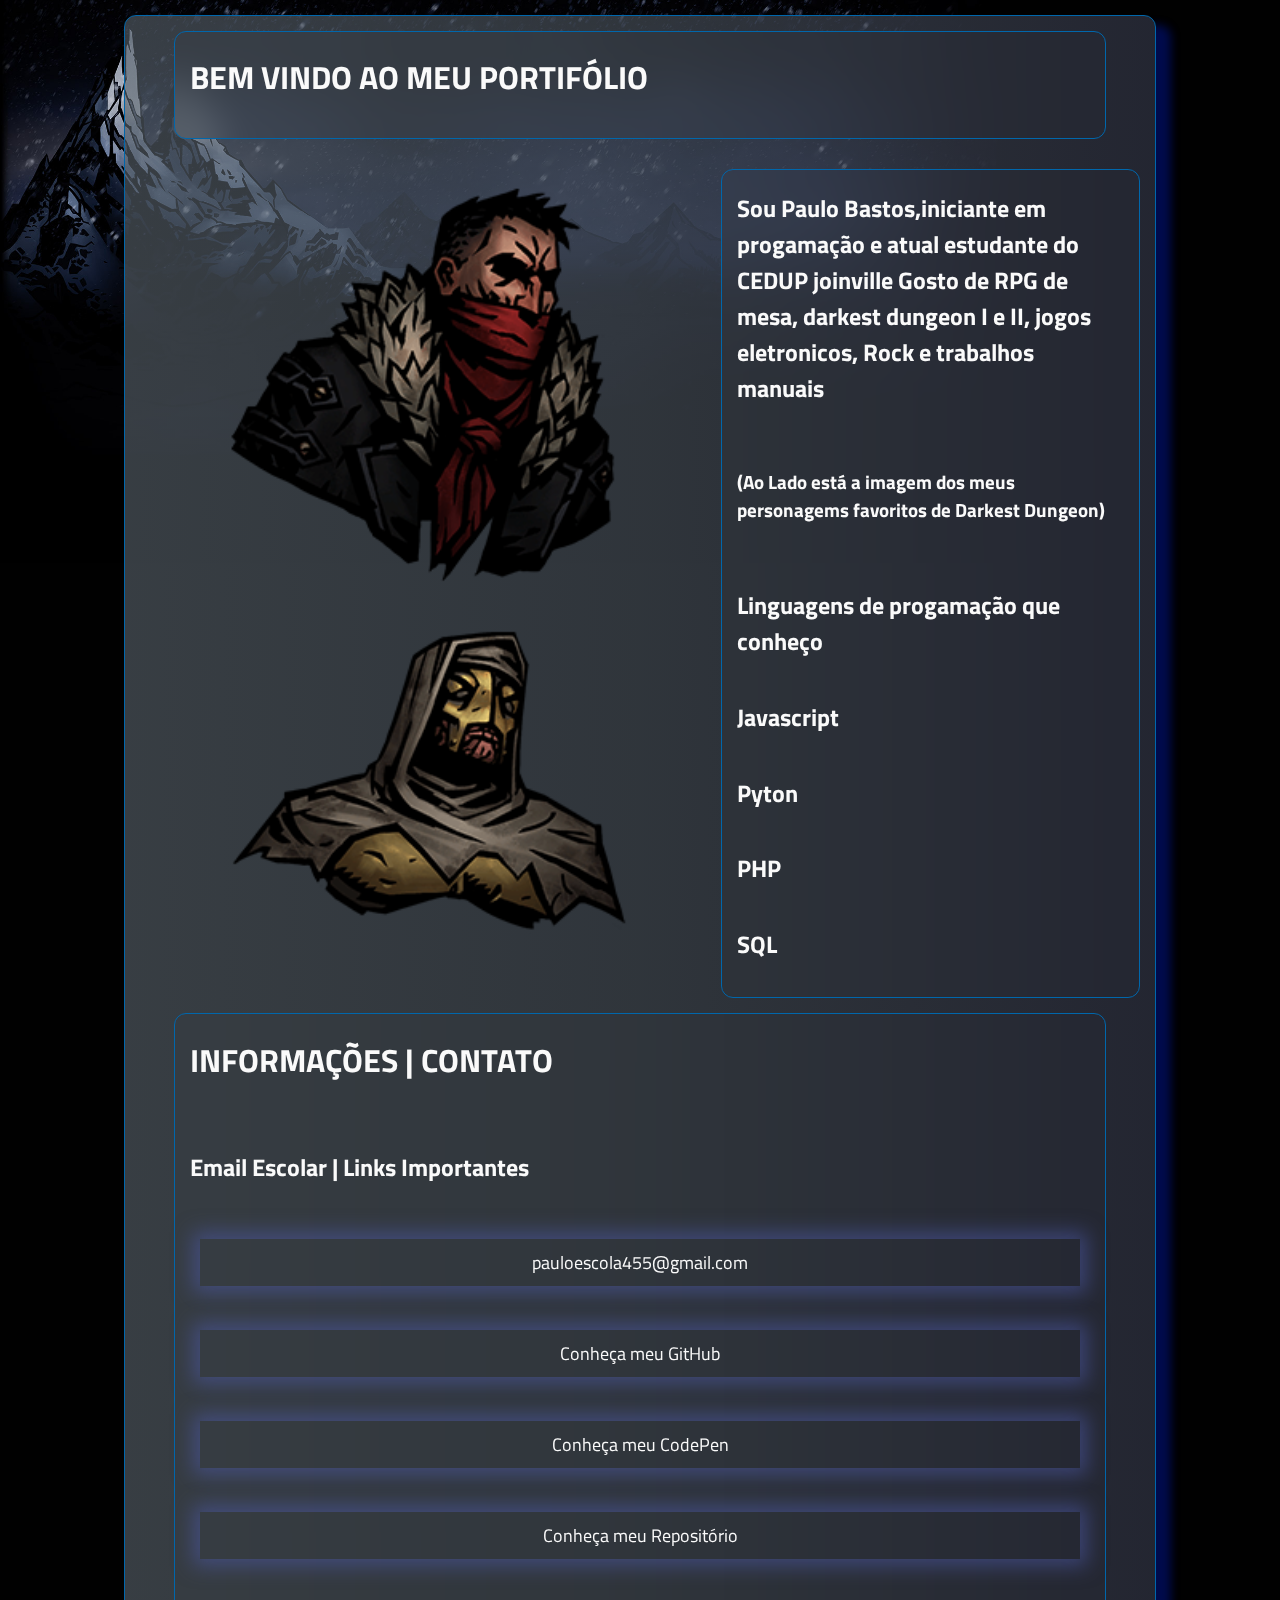
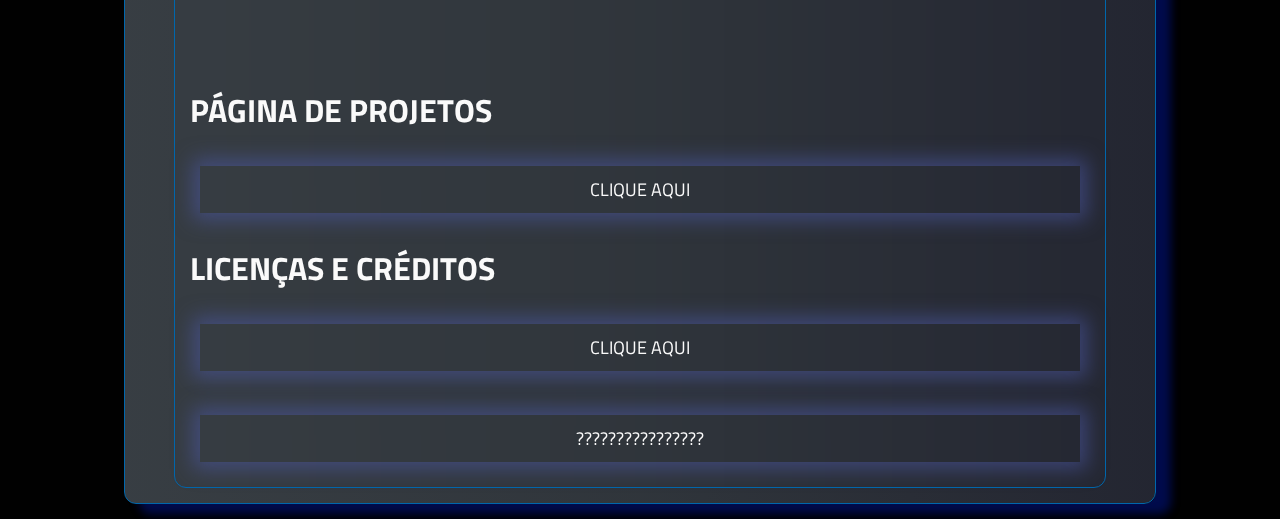
<file: index.html>
<!DOCTYPE html>
<html lang="en">
<head>
    <meta charset="UTF-8">
    <meta http-equiv="X-UA-Compatible" content="IE=edge">
    <meta name="viewport" content="width=device-width, initial-scale=1.0">
    <title>Página inicial</title>
    <link rel="stylesheet" href="style.css">

</head>
<body>
    <form>
        <div class="A1">
            <H1>BEM VINDO AO MEU PORTIFÓLIO</H1> 
        
        </div>
        <div class="A5">
            <div class="A4">
                <img src="./img/hwm.jpg" alt="">

                <img src="./img/Lepper.jpg" alt="">
            </div>
            <div class="A3">
                <H2>Sou Paulo Bastos,iniciante em progamação e atual estudante do CEDUP joinville Gosto de RPG de mesa, darkest dungeon I e II, jogos eletronicos, Rock e trabalhos manuais</H2>
                <br>
                <h3>(Ao Lado está a imagem dos meus personagems favoritos de Darkest Dungeon)</h3>

                <br>
                <h2>Linguagens de progamação que conheço</h2>
                <h2>Javascript</h2>
                <h2>Pyton</h2>
                <h2>PHP</h2>
                <h2>SQL</h2>
            </div>
        </div>
        <div class="A2">
            <H1>INFORMAÇÕES | CONTATO</H1> 
            <br>

             <h2>Email Escolar | Links Importantes</h2>
                <br>
                <a target="_blank" href="mailto:pauloescola455@gmail.com">pauloescola455@gmail.com</a>
                <br>
             <a  target="_blank" href="https://github.com/PauloBastos455">Conheça meu GitHub</a>
             <br>
             <a  target="_blank" href="https://codepen.io/paulo-escola">Conheça meu CodePen</a>
             <br>
             <a  target="_blank" href="https://github.com/PauloBastos455/PauloBastos455.github.io">Conheça meu Repositório</a>
             <br>

             <!-- <h2>Redes Socias</h2>
                <h3>X | Twitter</h3>
                    <h4>***</h4>
                <h3>Facebook</h3>
                    <h4>***</h4>
                <h3>Intagram</h3>
                    <h4>***</h4> -->
                <br>
                <br>
                <br>
            <H1>PÁGINA DE PROJETOS</H1> 
            <a href="./projetos.html">CLIQUE AQUI</a>
            <H1>LICENÇAS E CRÉDITOS</H1> 
            <a href="./Licença_Créditos.html">CLIQUE AQUI</a>
            <br>
            <a href="./segredo.html">????????????????</a>

        </div>
    </form>
</body>

</html>
</file>
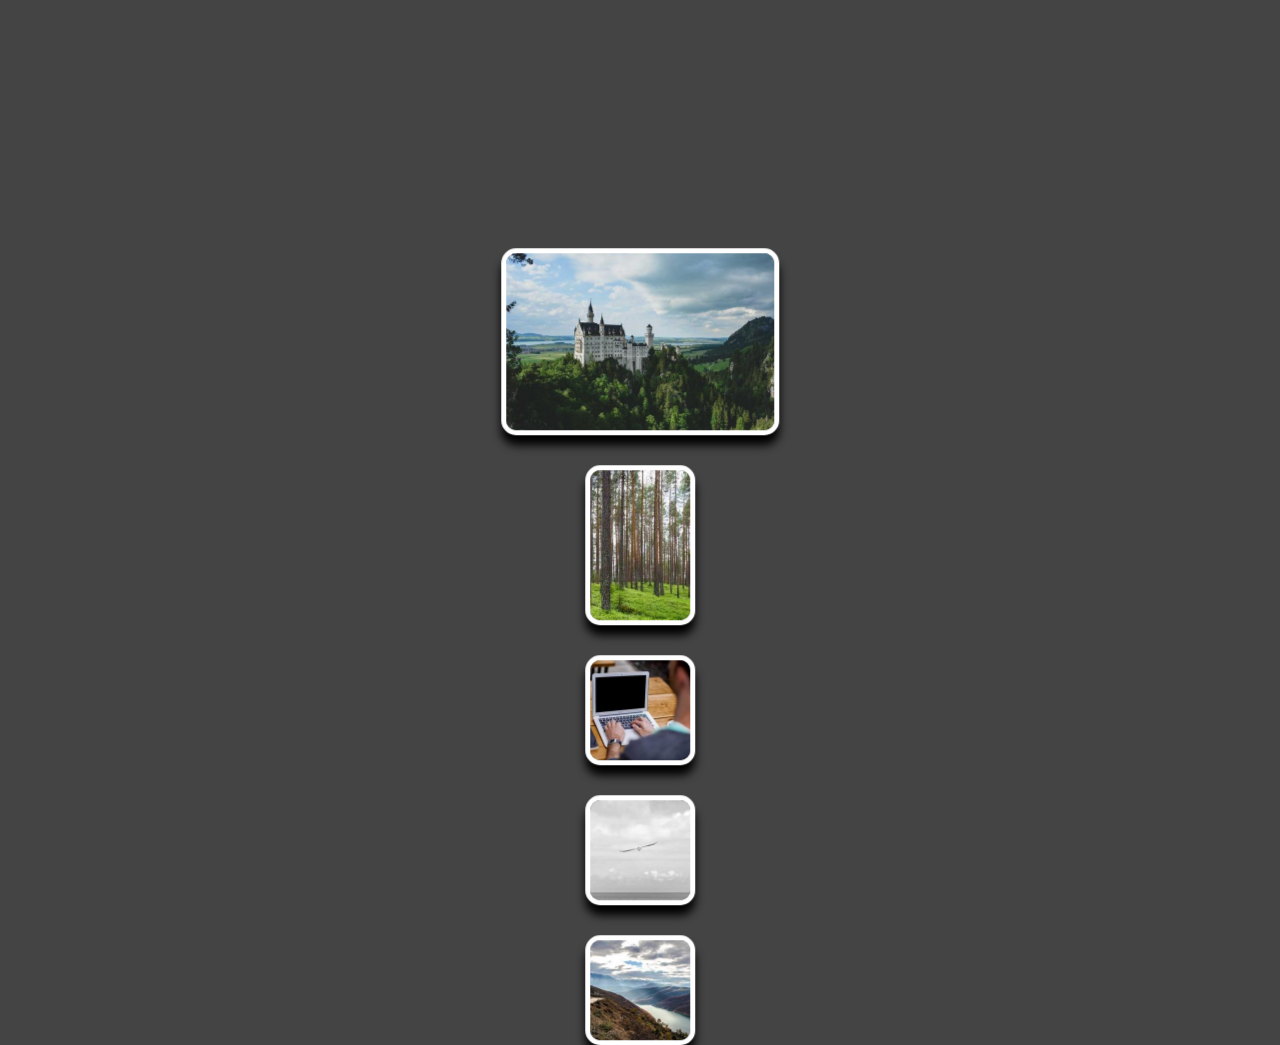
<file: Atividade9/index.html>
<!DOCTYPE html>
<html lang="pt-br">
<head>
    <meta charset="UTF-8">
    <meta http-equiv="X-UA-Compatible" content="IE=edge">
    <meta name="viewport" content="width=device-width, initial-scale=1.0">
    <title>Document</title>
    <link rel="stylesheet" href="style.css">
    <script src="script.js" defer></script>
</head>
<body>
    <div id="placeholder"></div>



</body>
</html>
</file>
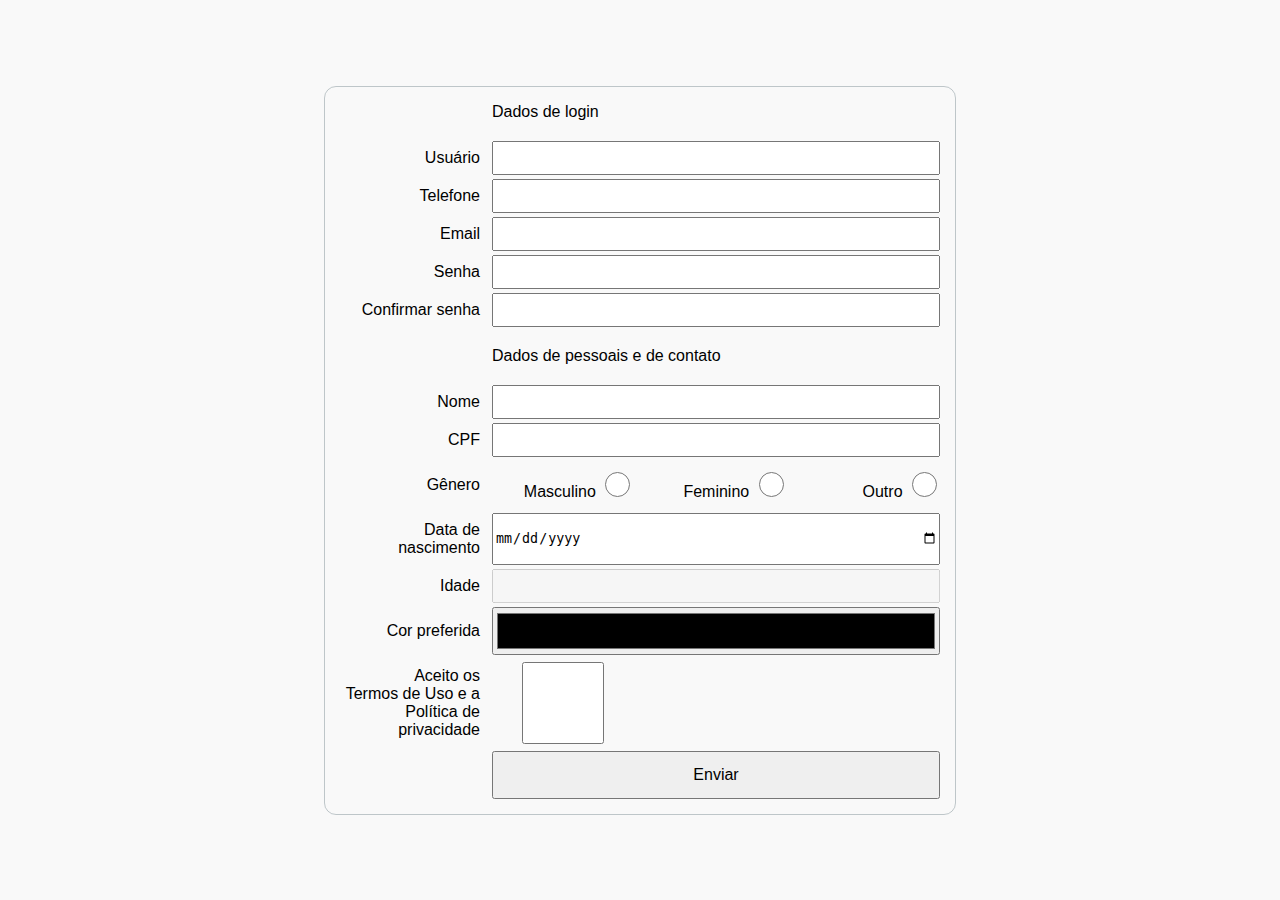
<file: Projetos/projeto1/index.html>
<!DOCTYPE html>
<html lang="en">
<head>
    <meta charset="UTF-8">
    <meta http-equiv="X-UA-Compatible" content="IE=edge">
    <meta name="viewport" content="width=device-width, initial-scale=1.0">
    <title>Document</title>
    <link rel="stylesheet" href="style.css">
    <script src="script2.js" defer></script>
</head>
<body>
    <form action="javascript:alert('formulário aprovado para envio')">
        <p>Dados de login</p>
        <label for="uid">Usuário</label>
        <input type="text" name="uid" id="uid" pattern="[A-Za-z0-9]{4,20}" >

        <label for="tel">Telefone</label>
        <input type="tel" name="tel" id="tel" minlength="14" maxlength="15" >

        <label for="email">Email</label>
        <input type="email" name="email" id="email" >

        <label for="pwd">Senha</label>
        <input type="password" name="pwd" id="pwd" pattern="(?=(.*[0-9]))((?=.*[A-Za-z0-9])(?=.*[A-Z])(?=.*[a-z]))^.{8,}$" >

        <label for="pwd2">Confirmar senha</label>
        <input type="password" name="pwd2" id="pwd2" >

        <p>Dados de pessoais e de contato</p>
        <label for="nome">Nome</label>
        <input type="text" name="nome" id="nome">

        <label for="cpf">CPF</label>
        <input type="text" name="cpf" id="cpf" minlength="14" maxlength="14">

        <!-- <label>Gênero</label>
        <label for="gen">Masculino
            <input type="radio" name="gen" id="masc" value="masc">
        </label>
        <label for="gen">Feminino
            <input type="radio" name="gen" id="fem" value="fem">
        </label>
        <label for="gen">Outro
            <input type="radio" name="gen" id="outro" value="outro">
        </label> -->
        <label>Gênero</label>
        <label for="masc">Masculino
            <input type="radio" name="gen" id="masc" value="masc">
        </label>
        <label for="fem">Feminino
            <input type="radio" name="gen" id="fem" value="fem">
        </label>
        <label for="outro">Outro
            <input type="radio" name="gen" id="outro" value="outro">
        </label>

        <label for="nasc">Data de nascimento</label>
        <input type="date" name="nasc" id="nasc">

        <label for="idade">Idade</label>
        <input type="text" name="idade" id="idade" disabled>

        <!-- <label for="cor">Cor preferida</label>
        <input type="color" name="color" id="color"> -->
        <label for="color">Cor preferida</label>
        <input type="color" name="color" id="color">
        
        <label for="lic">
            Aceito os<br>
            Termos de Uso e a<br>
            Política de privacidade
        </label>
        <input type="checkbox" name="lic" id="lic">

        <input type="submit" value="Enviar">
    </form>

</body>
</html>
</file>
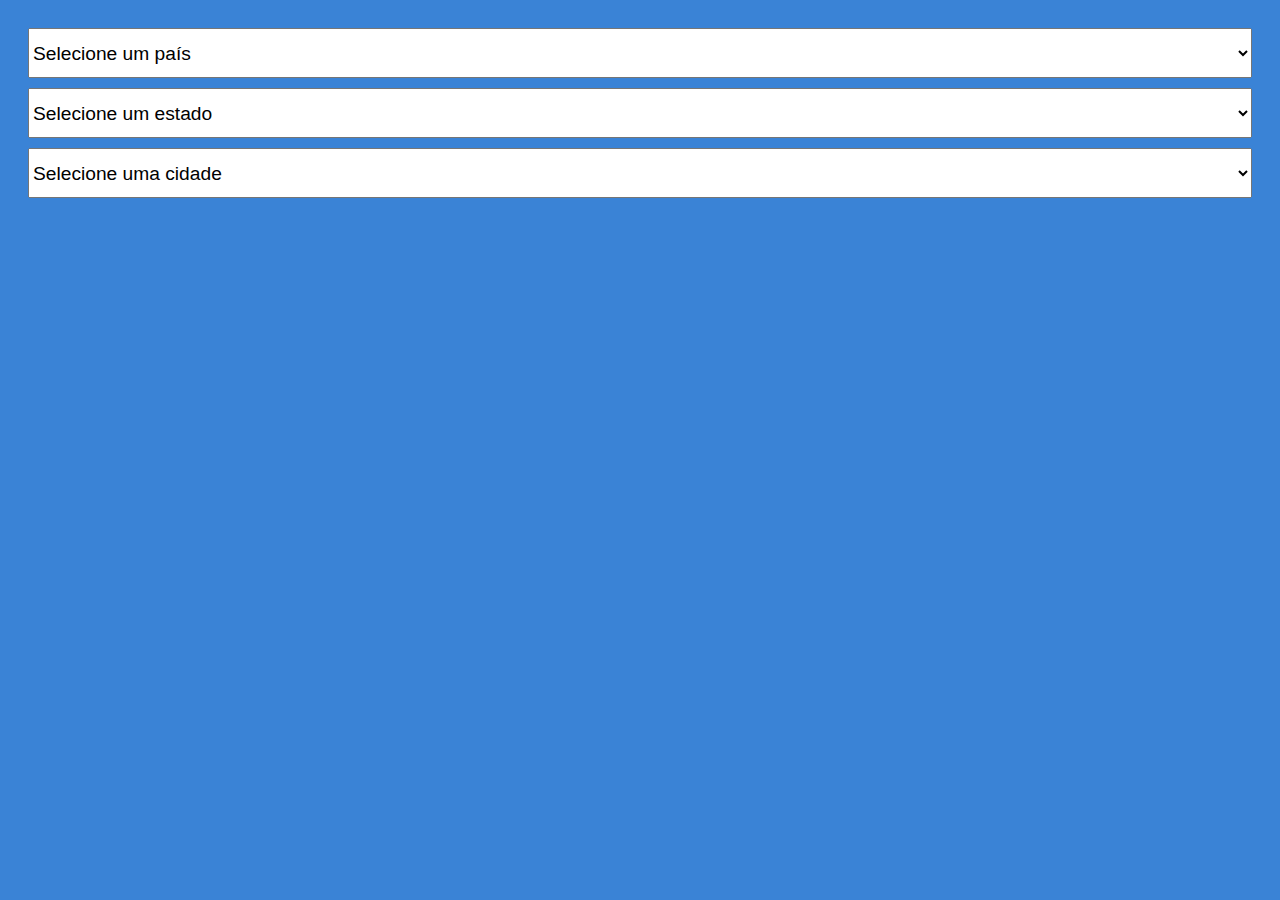
<file: Projetos/projeto2/index.html>
<!DOCTYPE html>
<html lang="en">
<head>
    <meta charset="UTF-8">
    <meta http-equiv="X-UA-Compatible" content="IE=edge">
    <meta name="viewport" content="width=device-width, initial-scale=1.0">
    <title>Exemplo API IBGE</title>
    <script src="script.js" defer></script>
    <style>
        body {
            display: flex;
            flex-direction: column;
            flex-wrap: wrap;
            background-color: rgba(0, 94, 202, 0.774);
            gap: 10px; /* Adicionado para espaçamento entre os selects */
            padding: 20px; /* Adicionado para melhor aparência */
        }
        select {
            height: 50px;
            font-size: larger;
        }
    </style>
</head>
<body>
    <select name="pais" id="pais">
        <option value="0" disabled selected>Selecione um país</option>
    </select>

    <select name="uf" id="uf">
        <option value="0" disabled selected>Selecione um estado</option>
    </select>
    
    <select name="cidade" id="cidade">
        <option value="0" disabled selected>Selecione uma cidade</option>
    </select>
</body>
</html>
<!-- <style>
    body{
        display: flex;
        flex-direction: column;
        flex-wrap: wrap;
        background-color: rgba(0, 94, 202, 0.774);
    }
    select{
        height: 50px;
        font-size: larger;
    }
</style>
</head>
<body>
<select name="pais" id="pais" placeholder="País">
    <option value="0"></option>
</select>

<select name="uf" id="uf">
    <option value="0"></option>
</select>

<select name="cidade" id="cidade">
    <option value="0"></option>
</select> -->
</file>
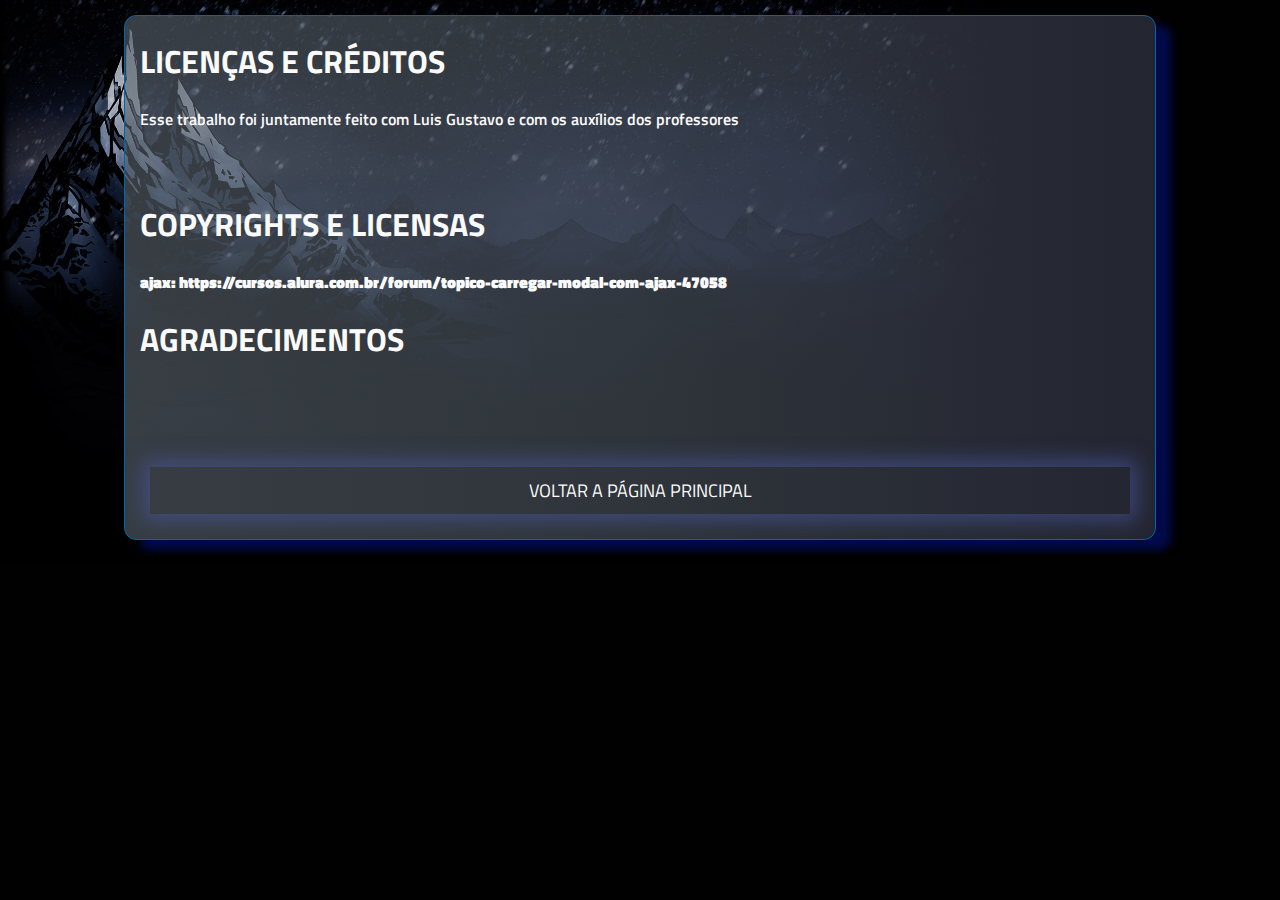
<file: Licença_Créditos.html>
<!DOCTYPE html>
<html lang="en">
<head>
    <meta charset="UTF-8">
    <meta http-equiv="X-UA-Compatible" content="IE=edge">
    <meta name="viewport" content="width=device-width, initial-scale=1.0">
    <title>Licenças</title>
    <link rel="stylesheet" href="style.css">

</head>
<body>
    <form>
        <H1>LICENÇAS E CRÉDITOS</H1>
       <div class="L">
            Esse trabalho foi juntamente feito com Luis Gustavo e com os auxílios dos professores
        </div>    
        <br>
        <br>
        <H1>COPYRIGHTS E LICENSAS</H1>    
        ajax: https://cursos.alura.com.br/forum/topico-carregar-modal-com-ajax-47058
        <br>
        <H1>AGRADECIMENTOS</H1>

        <br>
        <br>
        <br>

            <a href="./index.html">VOLTAR A PÁGINA PRINCIPAL</a>

    </form>
</body>

</html>
</file>
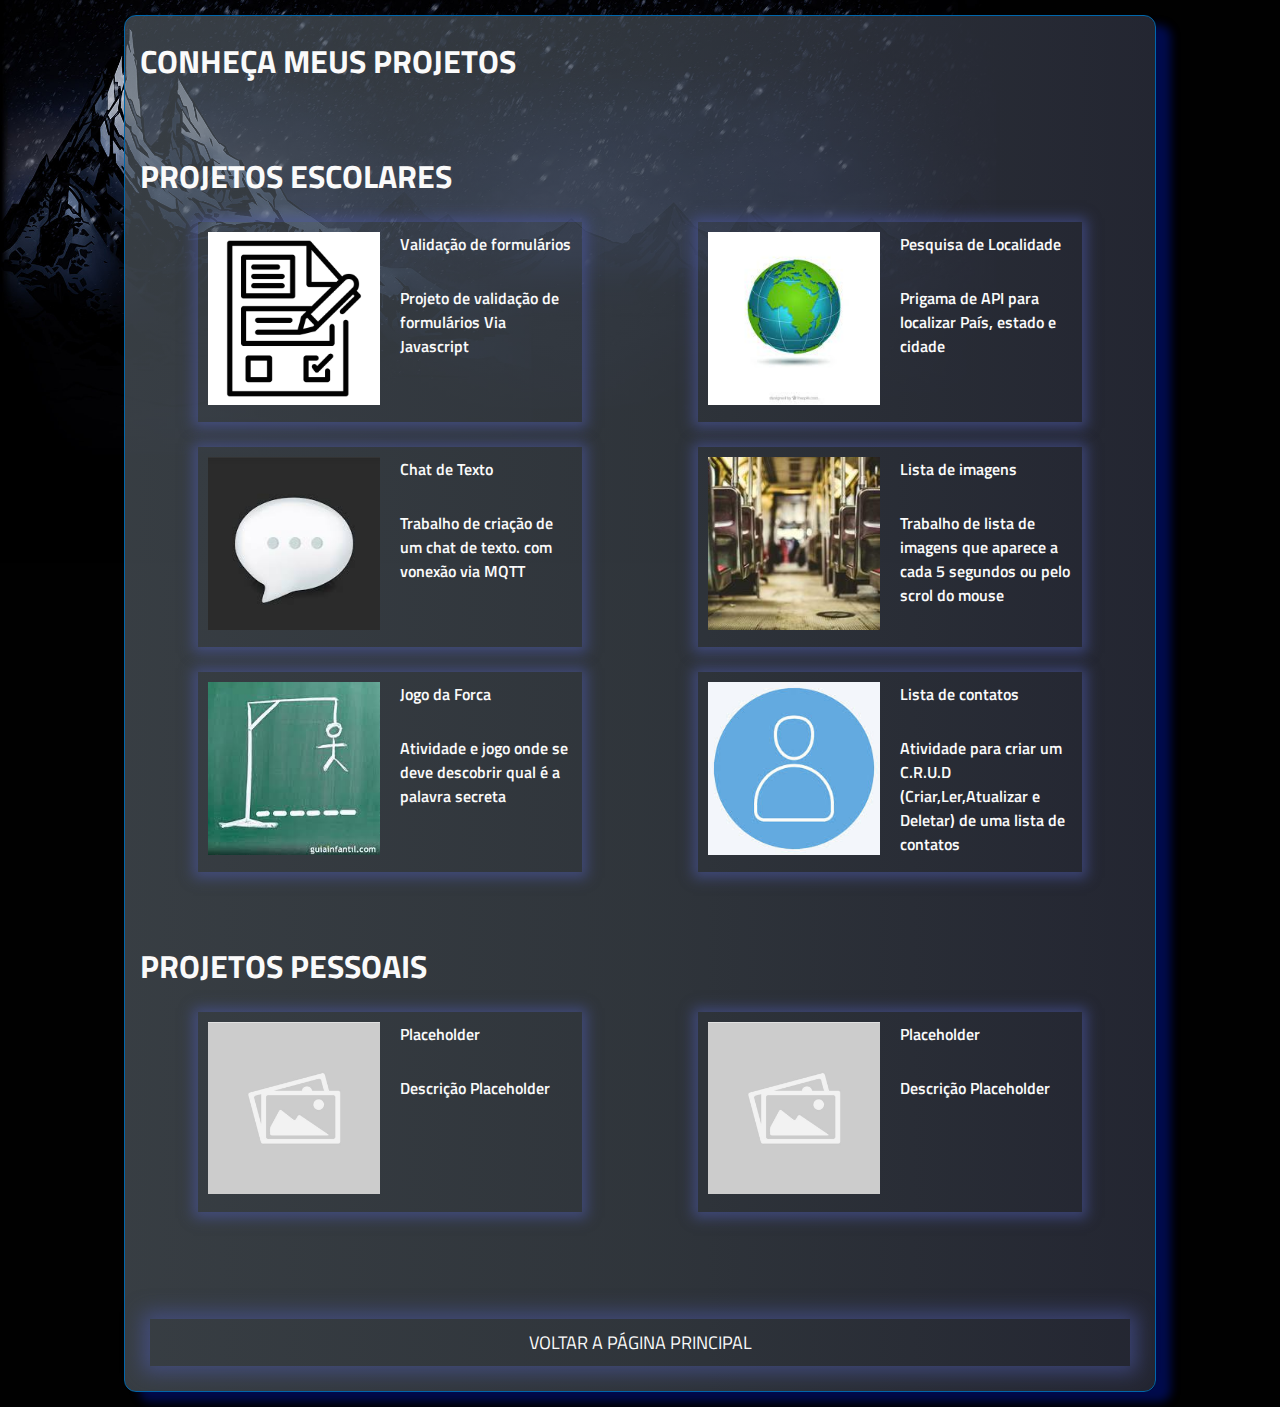
<file: projetos.html>
<!DOCTYPE html>
<html lang="en">
<head>
    <meta charset="UTF-8">
    <meta http-equiv="X-UA-Compatible" content="IE=edge">
    <meta name="viewport" content="width=device-width, initial-scale=1.0">
    <title>Projetos</title>
    <link rel="stylesheet" href="style.css">
    <script src="https://ajax.googleapis.com/ajax/libs/jquery/2.1.3/jquery.min.js"></script>
    <script src="https://maxcdn.bootstrapcdn.com/bootstrap/3.3.5/js/bootstrap.min.js"></script>
</head>
<body>
    <form>
        <H1>CONHEÇA MEUS PROJETOS</H1>
        <br>
        <H1>PROJETOS ESCOLARES</H1>    
        <div class="linha">
            <div class="caixa">
                <div class="link">
                    <a target="_blank" href="./Projetos/projeto1/index.html">
                        <img src="./img/form.jpg" alt="placeholder">
                    </a>
                </div>
                <div class="text">
                    <div class="nome">Validação de formulários</div>
                    <div class="desc">Projeto de validação de formulários Via Javascript </div>
                </div>
            </div>
            <div class="caixa">
                <div class="link">
                    <a target="_blank" href="./Projetos/projeto2/index.html">
                        <img src="./img/map.jpg" alt="placeholder">
                    </a>
                </div>
                <div class="text">
                    <div class="nome">Pesquisa de Localidade</div>
                    <div class="desc">Prigama de API para localizar País, estado e cidade</div>
                </div>
            </div>
        </div>

        <div class="linha">
            <div class="caixa">
                <div class="link">
                    <a target="_blank" href="./Projetos/projeto3/index.html">
                        <img src="./img/chat.jpg" alt="placeholder">
                    </a>
                </div>
                <div class="text">
                    <div class="nome">Chat de Texto</div>
                    <div class="desc">Trabalho de criação de um chat de texto. com vonexão via MQTT</div>
                </div>
            </div>
            <div class="caixa">
                <div class="link">
                    <a target="_blank" href="./Projetos/projeto4/index.html">
                        <img src="./img/imgs.jpg" alt="placeholder">
                    </a>
                </div>
                <div class="text">
                    <div class="nome">Lista de imagens</div>
                    <div class="desc">Trabalho de lista de imagens que aparece a cada 5 segundos ou pelo scrol do mouse</div>
                </div>
            </div>
        </div>

        <div class="linha">
            <div class="caixa">
                <div class="link">
                    <a target="_blank" href="https://colab.research.google.com/drive/1QGg-blH5v1EXjVheiJKjycSvsfKCbF0i?usp=sharing">
                        <img src="./img/forca.jpg" alt="placeholder">
                    </a>
                </div>
                <div class="text">
                    <div class="nome">Jogo da Forca</div>
                    <div class="desc">Atividade e jogo onde se deve descobrir qual é a palavra secreta</div>
                </div>
            </div>
            <div class="caixa">
                <div class="link">
                    <a target="_blank" href="https://colab.research.google.com/drive/1Avd0_F8C4fCoQFEdx8_K1T_Q1RGq7V8N?usp=sharing">
                        <img src="./img/contatos.jpg" alt="placeholder">
                    </a>
                </div>
                <div class="text">
                    <div class="nome">Lista de contatos</div>
                    <div class="desc">Atividade para criar um C.R.U.D (Criar,Ler,Atualizar e Deletar) de uma lista de contatos</div>
                </div>
            </div>
        </div>

        <br>
        <H1>PROJETOS PESSOAIS</H1>
 <div class="linha">
            <div class="caixa">
                <div class="link">
                    <a href="">
                        <img src="./img/placeholder.jpg" alt="placeholder">
                    </a>
                </div>
                <div class="text">
                    <div class="nome">Placeholder</div>
                    <div class="desc">Descrição Placeholder</div>
                </div>
            </div>
            <div class="caixa">
                <div class="link">
                    <a href="">
                        <img src="./img/placeholder.jpg" alt="placeholder">
                    </a>
                </div>
                <div class="text">
                    <div class="nome">Placeholder</div>
                    <div class="desc">Descrição Placeholder</div>
                </div>
            </div>
        </div>
        <br>
        <br>
        <br>

            <a href="./index.html">VOLTAR A PÁGINA PRINCIPAL</a>

    </form>
</body>

</html>
</file>
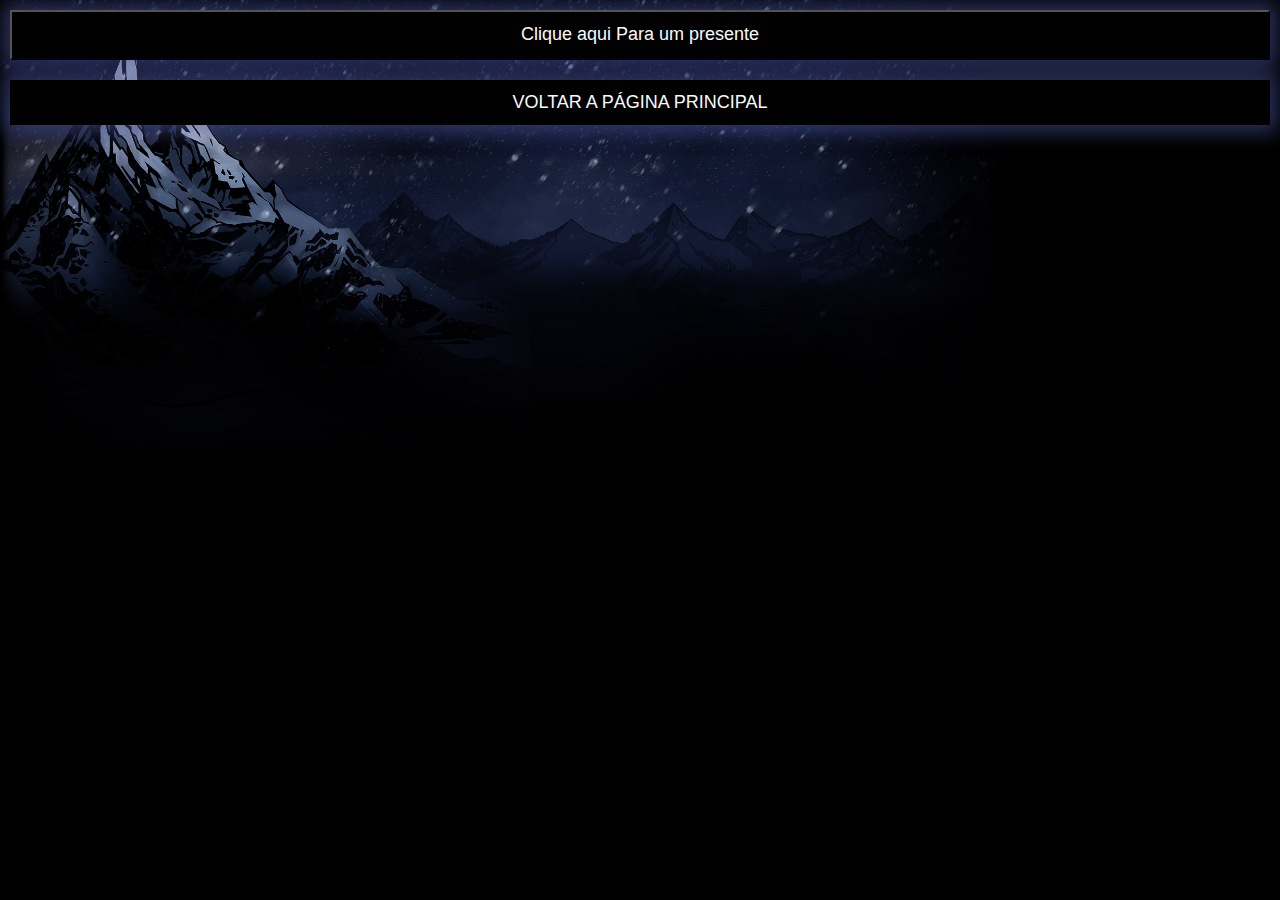
<file: segredo.html>
<!DOCTYPE html>
<html>
<head>
    <link rel="stylesheet" href="https://maxcdn.bootstrapcdn.com/bootstrap/3.3.5/css/bootstrap.min.css">
    <meta charset="utf-8">
    <script src="https://ajax.googleapis.com/ajax/libs/jquery/2.1.3/jquery.min.js"></script>
    <script src="https://maxcdn.bootstrapcdn.com/bootstrap/3.3.5/js/bootstrap.min.js"></script>
    <title>Ajax Modal</title>
    <style>
a,button {
            background-color: #010101;
            text-decoration: none;
            font-weight: bolder;
            margin: 10px;
            font-size: large;
            color: #FAFAFA;
            box-shadow: 0 0 20px 7px #4c59a78f;
            text-align: center;
            padding: 10px;
            font-weight: 500;
            transition: color 0.5s ease, font-size 0.5s ease, transform 0.5s, box-shadow 0.5s ease;
        }
        a:hover {
            color: #b4f2ff;
            box-shadow: 0 0 20px 7px #6c75ab8f;
            transform: scale(1.05);
        }
        a:active {
            color: #b4f2ff;
            box-shadow: 0 0 20px 7px #6c75ab8f;
            transform: scale(0.9);
        }
        form {
            background: linear-gradient(to right, #5A646D9c, #4d56609c, #393d509c);
            margin: auto;
            display: flex;
            flex-direction: column;
            width: 1000px;
            padding: 0 15px 15px 15px;
            border-radius: 12px;
            border: 1px solid #0067ac;
            margin-top: 15px;
            margin-bottom: 15px;
            box-shadow: 15px 10px 10px #001aac70;
        }
        body {
            display: flex;
            flex-direction: column;
            background-image: url(./img/DD.jpg);
            background-color: #010101;
            background-repeat: no-repeat;
            background-size: 1000px;
        }
    </style>
</head>
<body>
    
    

    
        <button data-toggle="modal" data-target="#emp-modal">
            Clique aqui Para um presente
        </button>
        
        <div id="emp-modal" class="modal fade" tabindex="-1" role="dialog">
        <div class="modal-dialog">
          <div class="modal-content">
             <div class="modal-body">
                <img src="./img/presente.jpg" alt="">

             </div>
             <div class="modal-footer">
                 <button type="button" class="btn btn-default" data-dismiss="modal">Fechar</button>
             </div>
          </div>
        </div>
        </div>
        
        
        <a href="./index.html">VOLTAR A PÁGINA PRINCIPAL</a>

    
    
</body>
</file>
<file: style.css>
@import url('https://fonts.googleapis.com/css2?family=Bebas+Neue&family=Lilita+One&family=Titillium+Web:ital,wght@0,200;0,300;0,400;0,600;0,700;0,900;1,200;1,300;1,400;1,600;1,700&display=swap');

html,body {
    width: 100vw;
    margin: 0;
    font-weight: bolder;
    color: #FAFAFA;
    font-family: "Titillium Web", sans-serif;
    font-style:normal;
    overflow-x: hidden;
}


body { 
    display: flex;
    flex-direction: column;
    background-image: url(./img/DD.jpg);
    background-color: #010101; 
    background-repeat: no-repeat;
    background-size: 1000px ;
}

form {
    background: linear-gradient(to right, #5A646D9c, #4d56609c, #393d509c);
    margin: auto;
    display: flex;
    flex-direction: column;
    width: 1000px; 
    padding: 0 15px 15px 15px;
    border-radius: 12px;
    border: 1px solid #0067ac;
    margin-top: 15px;
    margin-bottom: 15px;
    box-shadow: 15px 10px 10px #001aac70;
}
.A1 {
    margin: auto;
    display: flex;
    flex-direction: column;
    width: 900px; 
    padding: 0 15px 15px 15px;
    margin-top: 15px;
    margin-bottom: 15px;
    border: 1px solid #0067ac;
    border-radius: 12px;
    backdrop-filter:blur(20px);
    position: sticky;
    top: 5px;
    z-index: 10;
}

.A2 {
    margin: auto;
    display: flex;
    flex-direction: column;
    width: 900px; 
    padding: 0 15px 15px 15px;
    border: 1px solid #0067ac;
    backdrop-filter:blur(20px);
    border-radius: 12px;
}
.A3 {
    margin: auto;
    display: flex;
    flex-direction: column;
    width: 40vw; 
    padding: 0 15px 15px 15px;
    border: 1px solid #0067ac;
    backdrop-filter:blur(20px);
    margin-top: 15px;
    margin-bottom: 15px;
    border-radius: 12px;
}
.A4 {
    margin: auto;
    display: flex;
    flex-direction: column;
    width: 60vw; 
    border-radius: 20px;
}
.A4 img {
    margin: auto;
    display: flex;
    width: 400px; 
}
.A5 {
    display: flex;
    flex-direction: row;
}

form label {
    text-align: right;
    padding: 8px 0;
    align-self: center;
}

a{
    text-decoration: none;
    font-weight: bolder;
    margin:10px;
    font-size: large;
    color: #FAFAFA;
    box-shadow: 0 0 20px 7px #4c59a78f;    
    text-align: center;
    padding: 10px;
    font-weight: 500;
    transition: color 0.5s ease, font-size 0.5s ease, transform 0.5s, box-shadow 0.5s ease; /* Transição suave para várias propriedades */

}
a:hover {
    color: #b4f2ff; 
    box-shadow: 0 0 20px 7px #6c75ab8f;    
    transform: scale(1.05);
}

a:active {
    color: #b4f2ff; 
    box-shadow: 0 0 20px 7px #6c75ab8f;    
    transform: scale(0.9);
}
/*-------------------------------------------------------------------------------------------------------*/

.linha{
    display:flex;
    flex-direction: row;
    justify-content: space-around;
    margin-bottom: 25px;
}
.caixa{
width: 30vw;
height: 200px ;
display: flex;
flex-direction: row;
justify-content: space-around;
align-items: center;
box-shadow:0px 1px 12px 5px #4c59a78f;


}
.link{
    width: 45%;
    height: 180px ;
    
}
.link img{
    width: 100%;
}
.link a{
    width: 100%;
    height: 100% ;
    margin: 0px;
    padding: 0px;
    box-shadow: 0 0 20px 7px #4c5aa700;    

       
}
.text{
    width: 45%;
    height: 180px ;
    display: flex;
    flex-direction: column;
    font-weight: 600;

}
.nome{
    width: 100%;
    height: 30% ; 
}
.desc{
    width: 100%;
    height: 70% ;
}

.L{
    font-weight: 600;

}
/*-------------------------------------------------------------------------------------------------------*/

/* Estilo do botão */
#load-modal-btn {
    background-color: #4CAF50; /* Cor de fundo verde */
    border: none; /* Remover borda */
    color: white; /* Cor do texto branca */
    padding: 15px 32px; /* Espaçamento interno */
    text-align: center; /* Alinhamento do texto */
    text-decoration: none; /* Remover sublinhado do texto */
    display: inline-block; /* Exibição em linha */
    font-size: 16px; /* Tamanho da fonte */
    margin: 4px 2px; /* Margem */
    cursor: pointer; /* Cursor de ponteiro */
    border-radius: 12px; /* Bordas arredondadas */
    transition: background-color 0.3s; /* Transição suave para a cor de fundo */
}

#load-modal-btn:hover {
    background-color: #45a049; /* Cor de fundo ao passar o mouse */
}

/* Estilo do modal */
.modal-content {
    background-color: #fefefe; /* Cor de fundo branca */
    margin: 5% auto; /* Margem automática para centralizar */
    padding: 20px; /* Espaçamento interno */
    border: 1px solid #888; /* Borda cinza */
    width: 80%; /* Largura do modal */
    border-radius: 8px; /* Bordas arredondadas */
    box-shadow: 0 5px 15px rgba(0, 0, 0, 0.5); /* Sombra */
}

/* Estilo do modal footer */
.modal-footer {
    display: flex; /* Exibição flexível */
    justify-content: flex-end; /* Alinhamento à direita */
    padding: 10px 20px; /* Espaçamento interno */
    border-top: 1px solid #e9ecef; /* Borda superior */
}

.modal-footer .btn {
    background-color: #007bff; /* Cor de fundo azul */
    color: white; /* Cor do texto branca */
    padding: 10px 20px; /* Espaçamento interno */
    border: none; /* Remover borda */
    border-radius: 5px; /* Bordas arredondadas */
    transition: background-color 0.3s; /* Transição suave para a cor de fundo */
}

.modal-footer .btn:hover {
    background-color: #0056b3; /* Cor de fundo ao passar o mouse */
}

/* Estilo para o loader */
#employee_data-loader {
    display: none; /* Inicialmente oculto */
    text-align: center; /* Alinhamento centralizado */
    margin: 20px 0; /* Margem */
}

#employee_data-loader img {
    width: 50px; /* Largura da imagem */
    height: 50px; /* Altura da imagem */
}

/* Estilo para o conteúdo detalhado */
#employee-detail {
    margin-top: 20px; /* Margem superior */
}

/* Estilo para a tabela responsiva */
.table-responsive {
    max-height: 300px; /* Altura máxima */
    overflow-y: auto; /* Rolagem vertical */
    border: 1px solid #ddd; /* Borda */
    padding: 10px; /* Espaçamento interno */
}








@media screen and (max-width: 1024px) {
    form {
        flex-direction: column;
        width: 85vw; 
    
    
    
    }
    .A1 {
        width: 80vw; 
        align-self: center;
        font-size: larger;
        padding: 10px;
    }
    
    .A2 {
        width: 80vw; 
        align-self: center;
        font-size: larger;
        padding: 10px;


    }
    
    form label {
        text-align: right;
        padding: 8px 0;
        align-self: center;
    }
    .A5 {
        flex-direction: column;


    }
    
    .A4 img {
        margin: auto;
        display: flex;
        width: 250px; 
    }
    .A3 {
        width: 80vw; 

    }

    /* ----------------------------------------------------------------------------*/
    .linha{
    flex-direction: column;
    margin-bottom: 0px;
    }
    .caixa{
        width: 80vw;
        margin-bottom: 30px;

    }


}
</file>
<file: Atividade9/style.css>
body{
    background: #444;
}
#placeholder{
    display: flex;
    flex-direction: column;
    flex-wrap: nowrap;
    transform: scale(0.5);
    height: 100vh;
}
img {
    align-self: center;
    border: 10px solid #fff;
    margin: 30px;
    border-radius: 30px;
    box-shadow: 0px 20px 20px black;
    transition: 0.5s all ease-in-out;
}

img:hover{
    transform: scale(2);

}
</file>
<file: Projetos/projeto1/style.css>
html,body {
    height:100%;
    width:100%;
    margin:0;
}
body {	
   font-family: 'Calibri Light', calibri, Arial, Helvetica, sans-serif;;
	 background: #f9f9f9;
   display:flex;
   flex-direction: column;
}
form {
	margin: auto;
	display: grid;
	grid-template-columns: 140px 1fr 1fr 1fr;
  width: 600px;
	column-gap: 12px;
	row-gap: 4px;
	
	padding: 0 15px 15px 15px;
	border: 1px solid #10303a40;
	border-radius: 12px;
/* 	background: linear-gradient(0deg, #10303a07 30%, #10303a1c 100%);
	box-shadow: 2px 3px 6px #5f788060, -4px -2px 12px #a7c1c440; */
/* 	text-shadow: 0px 0px 8px #000000; */
/* 	color: #d9e0eb; */
}

p{
	grid-column: 2 / 5;
}

form label {
	text-align: right;
	padding: 8px 0;
	align-self: center;
}

form label[for="gen"] {
	justify-self: left;
	padding: 10px 0;
	display: grid;
	place-items: center;
	grid-template-columns: 1fr 40px;
	grid-template-rows: 40px;
}

input[type="radio"]{
    width: 25px;
    height: 25px;
	  place-self: stretch;
	  align-self: center;
}

input[type="checkbox"]{
    grid-column: 2;
}

input{
	grid-column: 2 / 5;
}

input[type="reset"]{
	grid-column: 1;
}

input[type="submit"], input[type="reset"], input[type="color"] {
	font-size: 12pt;
	margin: auto;
	width: 100%;
	height: 48px;
/* 	color: #10303a;
	text-shadow: 0px 0px 16px #c2d0d2;
	background: linear-gradient(#2eb36e3a 40%, #12553b55 100%);
	border: 1px solid #10303a65;
	border-radius: 8px;
	transition: 0.2s;
  box-shadow: 2px 3px 6px #5f7880, -4px -2px 12px #a7c1c4 */
}

/* 
button:hover, input[type="submit"]:hover, input[type="reset"]:hover {
	filter: contrast(170%);
}
button:active, input[type="submit"]:active, input[type="reset"]:active {
	background: linear-gradient(#10303ac9 0%, #10303a9d 70%);
}
 */





 #resp{
    border: 1px solid #aaa;
    border-radius: 4px;
    padding: 10px;
    margin: 10px;
    font-size: 11pt;
    background: mistyrose;
}
</file>
